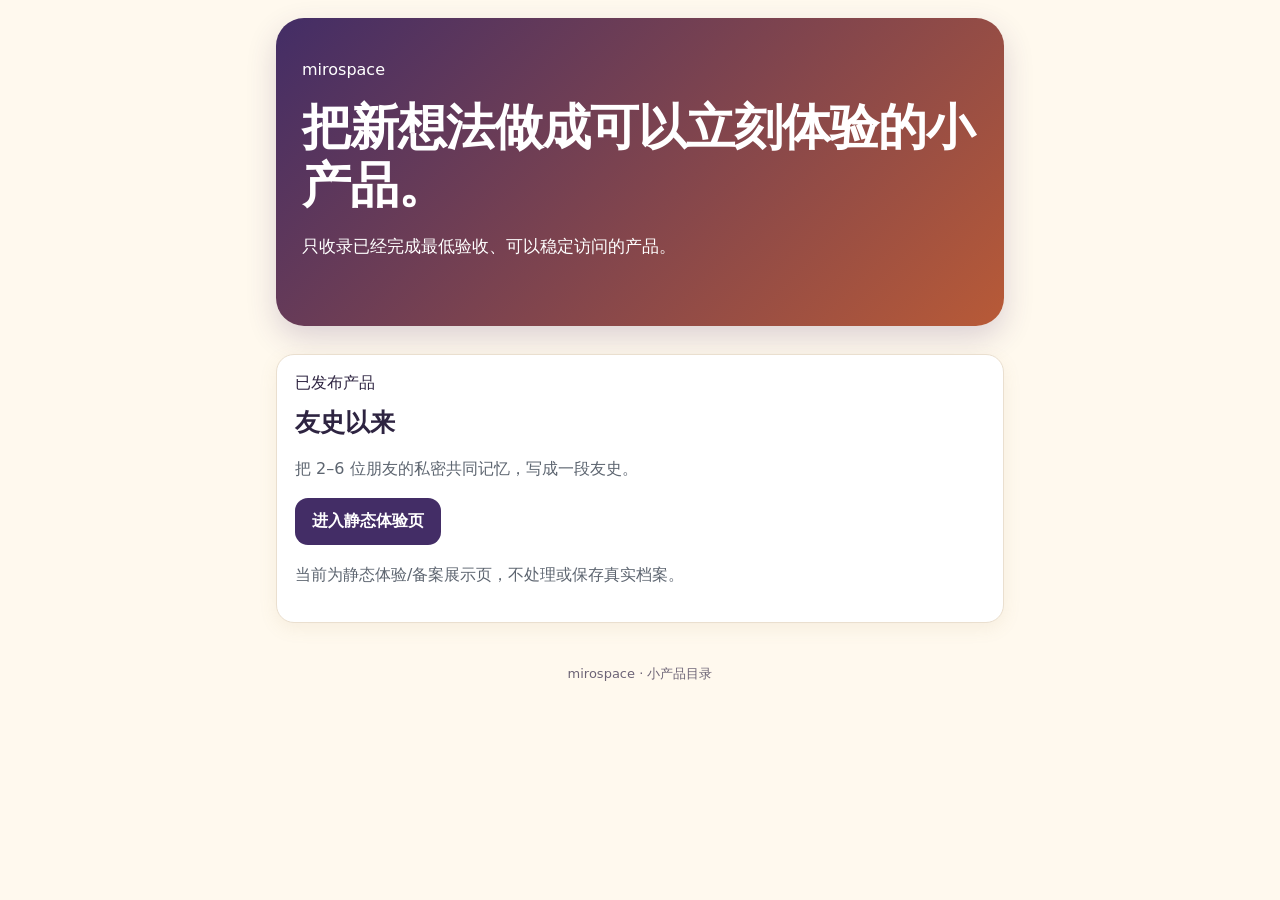
<file: index.html>
<!doctype html><html lang="zh-CN"><head><meta charset="utf-8"><meta name="viewport" content="width=device-width,initial-scale=1"><meta name="description" content="mirospace：把新想法做成可以立刻体验的小产品。"><title>mirospace｜小产品目录</title><link rel="stylesheet" href="./styles.css"></head><body><main class="portal"><section class="hero"><span>mirospace</span><h1>把新想法做成可以立刻体验的小产品。</h1><p>只收录已经完成最低验收、可以稳定访问的产品。</p></section><section class="card"><span>已发布产品</span><h2>友史以来</h2><p>把 2–6 位朋友的私密共同记忆，写成一段友史。</p><a href="./lore-together/">进入静态体验页</a><p>当前为静态体验/备案展示页，不处理或保存真实档案。</p></section></main><footer>mirospace · 小产品目录</footer></body></html>
</file>
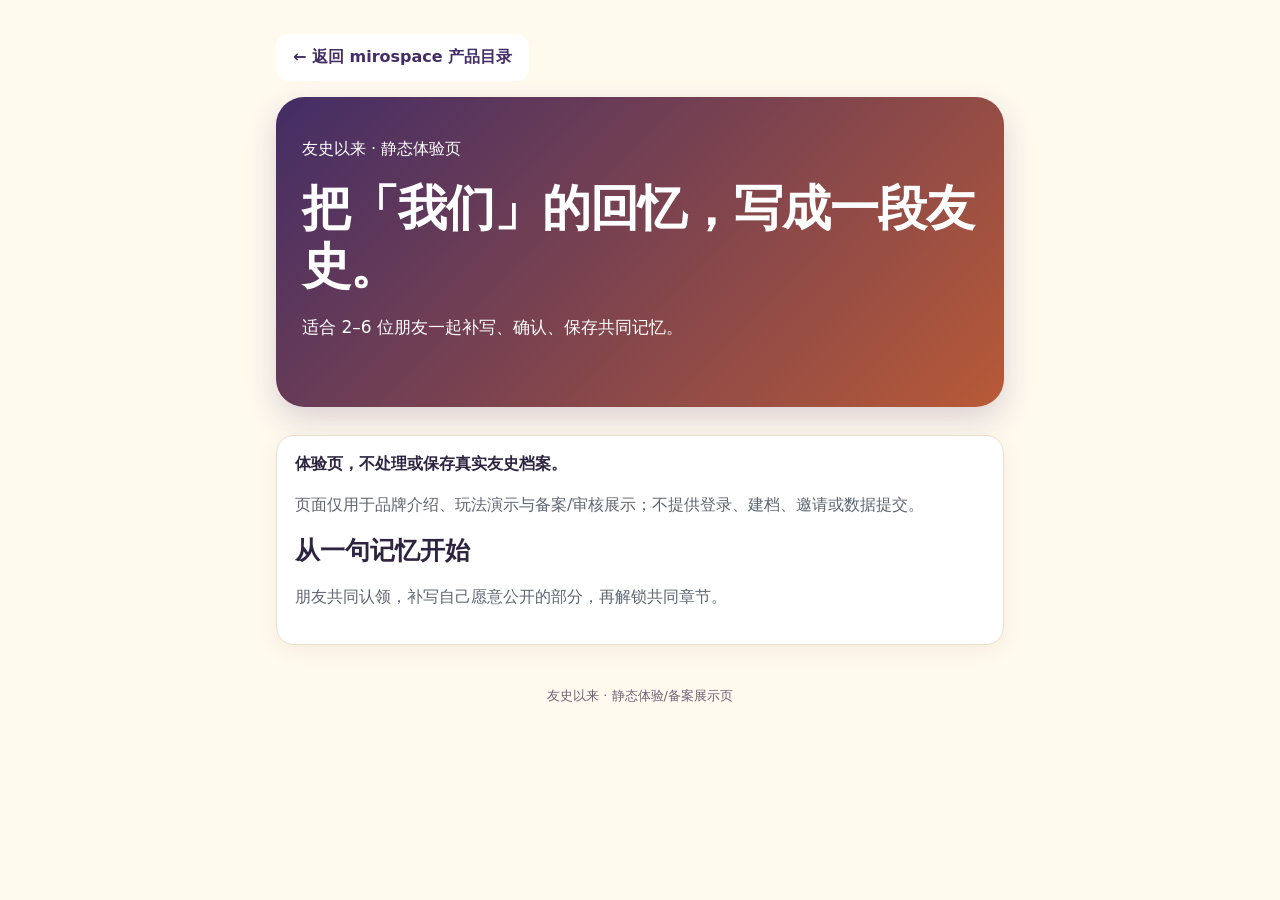
<file: lore-together/index.html>
<!doctype html><html lang="zh-CN"><head><meta charset="utf-8"><meta name="viewport" content="width=device-width,initial-scale=1"><meta name="description" content="友史以来静态体验页：品牌介绍与玩法演示。"><link rel="canonical" href="https://mirospace.cn/lore-together/"><title>友史以来｜静态体验页</title><link rel="stylesheet" href="../styles.css"></head><body><main class="portal"><p><a href="../">← 返回 mirospace 产品目录</a></p><section class="hero"><span>友史以来 · 静态体验页</span><h1>把「我们」的回忆，写成一段友史。</h1><p>适合 2–6 位朋友一起补写、确认、保存共同记忆。</p></section><section class="card"><strong>体验页，不处理或保存真实友史档案。</strong><p>页面仅用于品牌介绍、玩法演示与备案/审核展示；不提供登录、建档、邀请或数据提交。</p><h2>从一句记忆开始</h2><p>朋友共同认领，补写自己愿意公开的部分，再解锁共同章节。</p></section></main><footer>友史以来 · 静态体验/备案展示页</footer></body></html>
</file>
<file: styles.css>
:root{font-family:"PingFang SC",system-ui,sans-serif;color:#2e2441;background:#fff9ee}*{box-sizing:border-box}body{margin:0}.page,.portal{max-width:760px;margin:auto;padding:18px 16px 42px}.hero{border-radius:28px;background:linear-gradient(135deg,#432d66,#b85a37);color:#fff;padding:42px 26px;box-shadow:0 12px 30px #432d6630}.eyebrow{display:inline-block;border-radius:999px;padding:6px 10px;background:#ffffff24;color:#fff;font-size:13px;font-weight:700}.eyebrow.dark,.tag,.chip{background:#f4ead8;color:#432d66}.hero h1{font-size:clamp(32px,8vw,49px);line-height:1.18;margin:20px 0 14px;letter-spacing:-1px}.hero p{line-height:1.7;font-size:17px;margin-bottom:23px}.button,.card a,.portal>p>a,.hero a{display:inline-block;border-radius:13px;background:#fff;color:#432d66;padding:13px 17px;font-weight:800;text-decoration:none}.card a{background:#432d66;color:#fff}.notice{border-left:4px solid #b85a37;margin:18px 0;padding:15px 16px;background:#fff6e7;line-height:1.7;border-radius:0 14px 14px 0;color:#432d66}.notice strong{display:block}.section{margin-top:38px}.section h2{font-size:24px;margin:13px 0 18px}.steps{display:grid;gap:12px;grid-template-columns:repeat(3,1fr)}.step,.memory-card,.ready,.card{background:#fff;border:1px solid #eadfcf;border-radius:18px;padding:18px;box-shadow:0 5px 18px #a989551a}.card{margin-top:28px}.card h2{font-size:25px;margin:12px 0}.card p{line-height:1.7;color:#5d6570}.step b{color:#b85a37;font-size:15px}.step h3{font-size:17px;margin:11px 0 5px}.step p,.caption,.ready p{font-size:14px;line-height:1.65;color:#5d6570;margin:0}.example{background:#f4ead8;border-radius:22px;padding:22px}.memory-card p{font-size:18px;line-height:1.7;margin:13px 0}.tag,.chip,.status{display:inline-block;border-radius:999px;padding:5px 9px;font-size:12px;font-weight:700}.chip{margin-right:5px}.caption{margin:13px 3px 0}.ready{border-color:#d9cdbd}.status{margin-top:14px;background:#432d66;color:#fff}footer{text-align:center;color:#6d6476;font-size:13px;padding:0 16px 24px}@media(max-width:560px){.hero{padding:34px 21px}.steps{grid-template-columns:1fr}.section h2{font-size:22px}}
</file>
